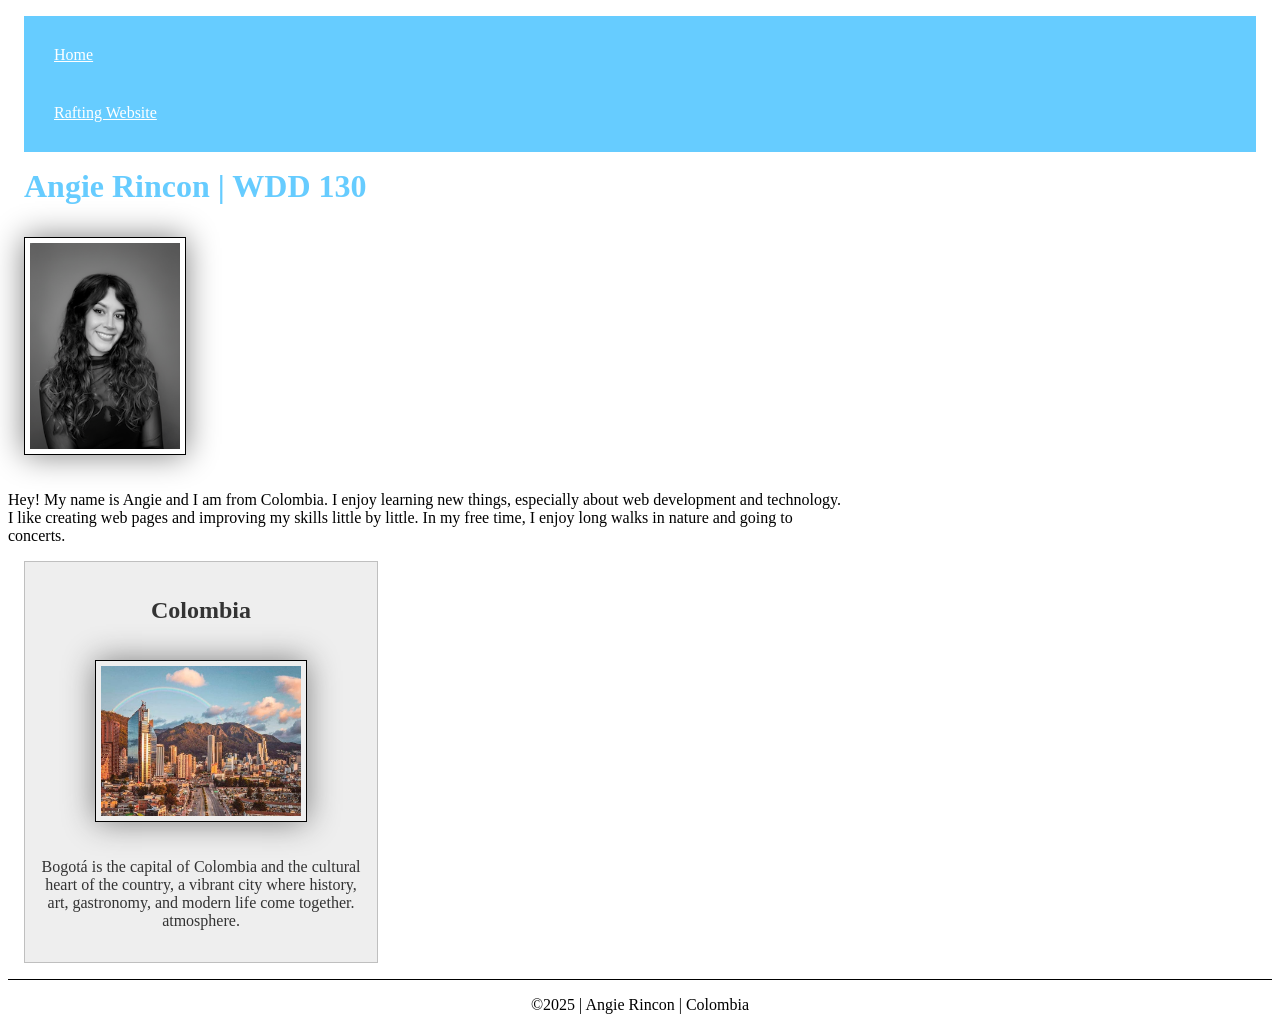
<file: index.html>
<!DOCTYPE html>
<html lang="en">

<head>
    <link rel="stylesheet" href="styles/styles.css">
    <meta charset="UTF-8">
    <meta name="viewport" content="width=device-width, initial-scale=1.0">
    <title>Angie Rincon | WDD 130</title>
    <meta name="description"
      content="Angie Tatiana WDD130 course home page, learning web development and building projects with HTML and CSS.">
    <meta name="author" content="Angie Rincon">
</head>

<body>
    <header>
        <nav>
            <a href="#">Home</a>
            <a href="wwr/about.html">Rafting Website</a>
        </nav>
    </header>
    <main>
        <h1>Angie Rincon | WDD 130</h1>
        <img src="images/profile.png" alt="Angie Rincon profile picture" width="200">
        <p>Hey! My name is Angie and I am from Colombia. I enjoy learning new things,
            especially
            about web development and technology. I like creating web
            pages and improving my skills little by little. In my free time, I enjoy long walks in
            nature and going to concerts.</p>
    </main>
    <aside>
        <h2>Colombia</h2>
        <img src="images/bogota-city.jpg" alt="Bogota city landscape">
        <p>Bogotá is the capital of Colombia and the cultural heart of the country, a vibrant city
            where history, art, gastronomy, and modern life come together.
            atmosphere.</p>

    </aside>
    <footer>
        <p>©2025 | Angie Rincon | Colombia</p>
    </footer>

</body>

</html>
</file>
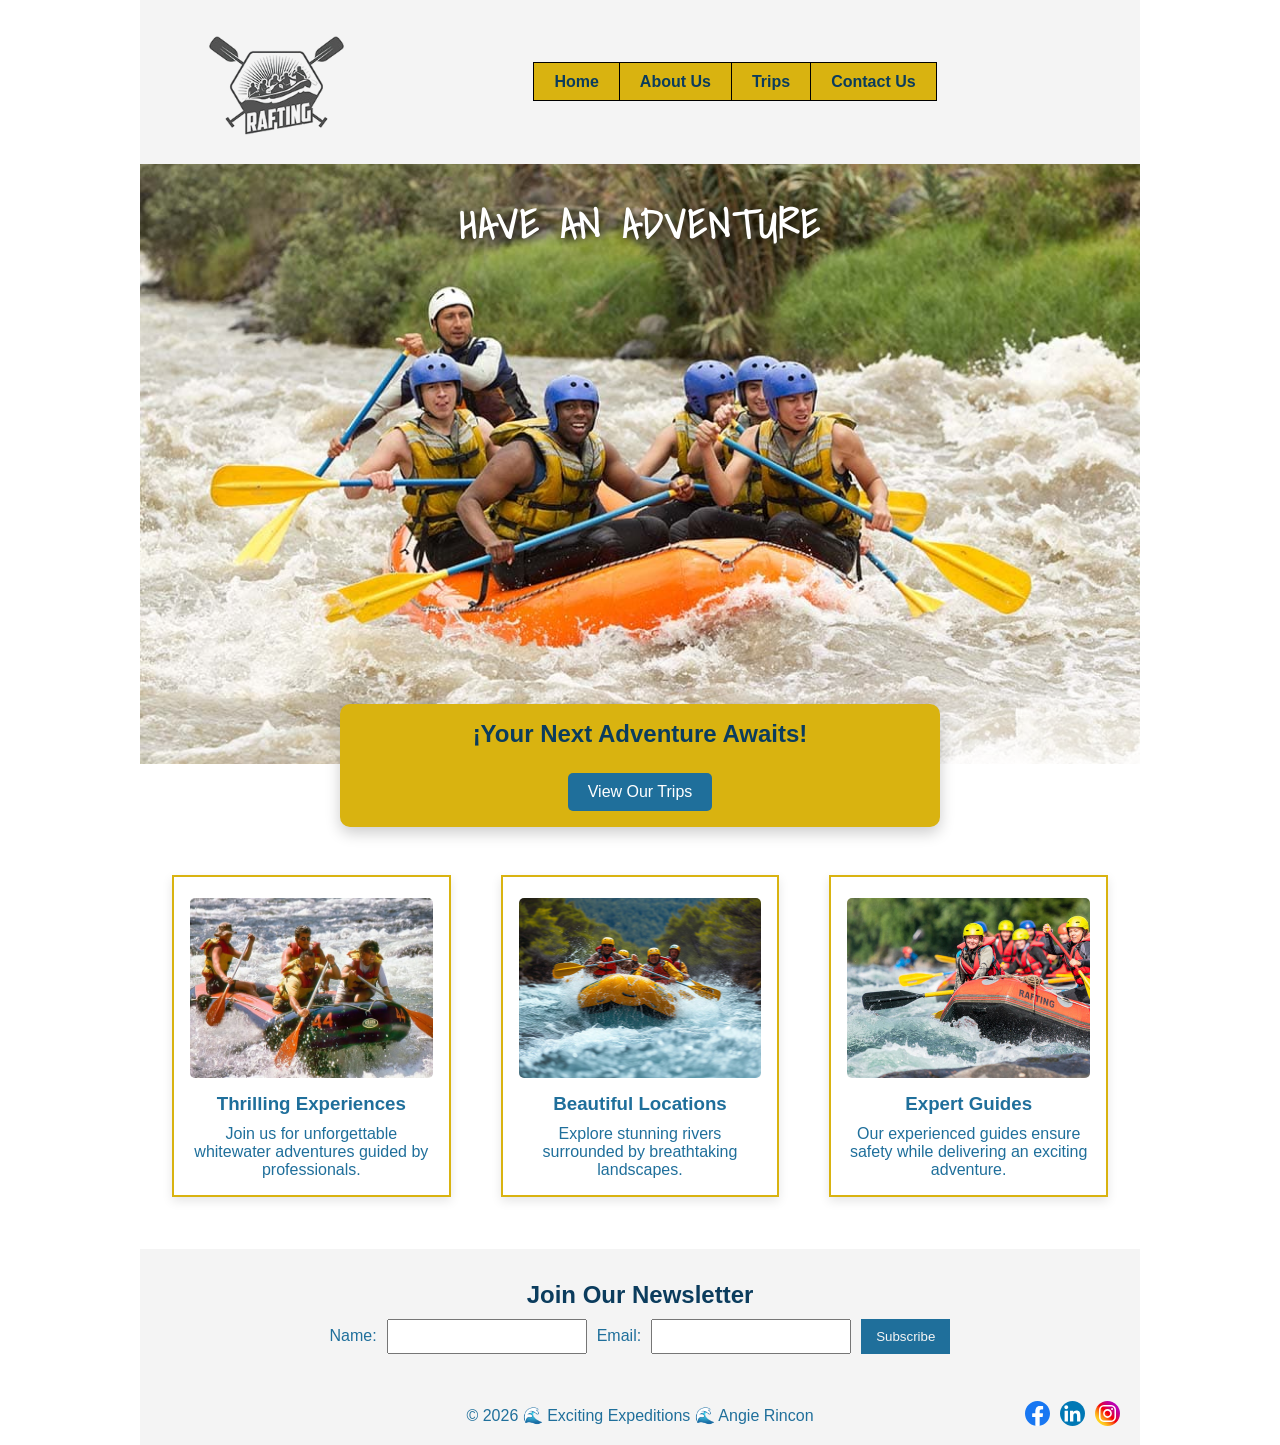
<file: wwr/index.html>
<!DOCTYPE html>
<html lang="en-US">

<head>
    <meta charset="UTF-8">
    <meta name="viewport" content="width=device-width, initial-scale=1.0">
    <title>Home | Exciting Expeditions</title>
    <meta name="description" content="Home page for Exciting Expeditions rafting adventures">
    <meta name="author" content="Angie Rincon">

    <link rel="stylesheet" href="styles/rafting.css">
</head>

<body>

    <div class="container">

        <header>
            <img src="images/logo.png" alt="Exciting Expeditions Logo">

            <nav>
                <ul>
                    <li><a href="index.html">Home</a></li>
                    <li><a href="about.html">About Us</a></li>
                    <li><a href="trips.html">Trips</a></li>
                    <li><a href="contact.html">Contact Us</a></li>
                </ul>
            </nav>
        </header>

        <main>

            <!-- HERO -->
            <div class="hero home-hero">
                <img src="images/hero-index.jpg" alt="Rafting adventure">
                <h1 class="home-hero-title">HAVE AN ADVENTURE</h1>
                <link
                  href="https://fonts.googleapis.com/css2?family=Shadows+Into+Light&display=swap"
                  rel="stylesheet">

            </div>

            <!-- CTA SECTION -->

            <section class="cta-section">
                <h2>¡Your Next Adventure Awaits!</h2>
                <a href="trips.html" class="cta-btn">View Our Trips</a>
            </section>

            <!-- GRID CONTENT -->
            <section class="home-grid">

                <div class="grid-item">
                    <img src="images/raft1.jpg" alt="Rafting experience">
                    <h3>Thrilling Experiences</h3>
                    <p>Join us for unforgettable whitewater adventures guided by professionals.</p>
                </div>

                <div class="grid-item">
                    <img src="images/raft2.jpg" alt="Nature scenery">
                    <h3>Beautiful Locations</h3>
                    <p>Explore stunning rivers surrounded by breathtaking landscapes.</p>
                </div>

                <div class="grid-item">
                    <img src="images/raft3.jpg" alt="Expert guides">
                    <h3>Expert Guides</h3>
                    <p>Our experienced guides ensure safety while delivering an exciting adventure.
                    </p>
                </div>


            </section>

            <!-- NEWSLETTER -->
            <section class="newsletter">
                <h2>Join Our Newsletter</h2>

                <form>
                    <label for="name">Name:</label>
                    <input type="text" id="name" name="name" required>

                    <label for="email">Email:</label>
                    <input type="email" id="email" name="email" required>

                    <button type="submit">Subscribe</button>
                </form>
            </section>

        </main>

        <footer>
            <p>© 2026 🌊 Exciting Expeditions 🌊 Angie Rincon</p>

            <nav class="socialmedia">
                <a href="#"><img src="images/facebook.svg" alt="Facebook"></a>
                <a href="#"><img src="images/linkedin.svg" alt="LinkedIn"></a>
                <a href="#"><img src="images/instagram.svg" alt="Instagram"></a>
            </nav>
        </footer>

    </div>

</body>

</html>
</file>
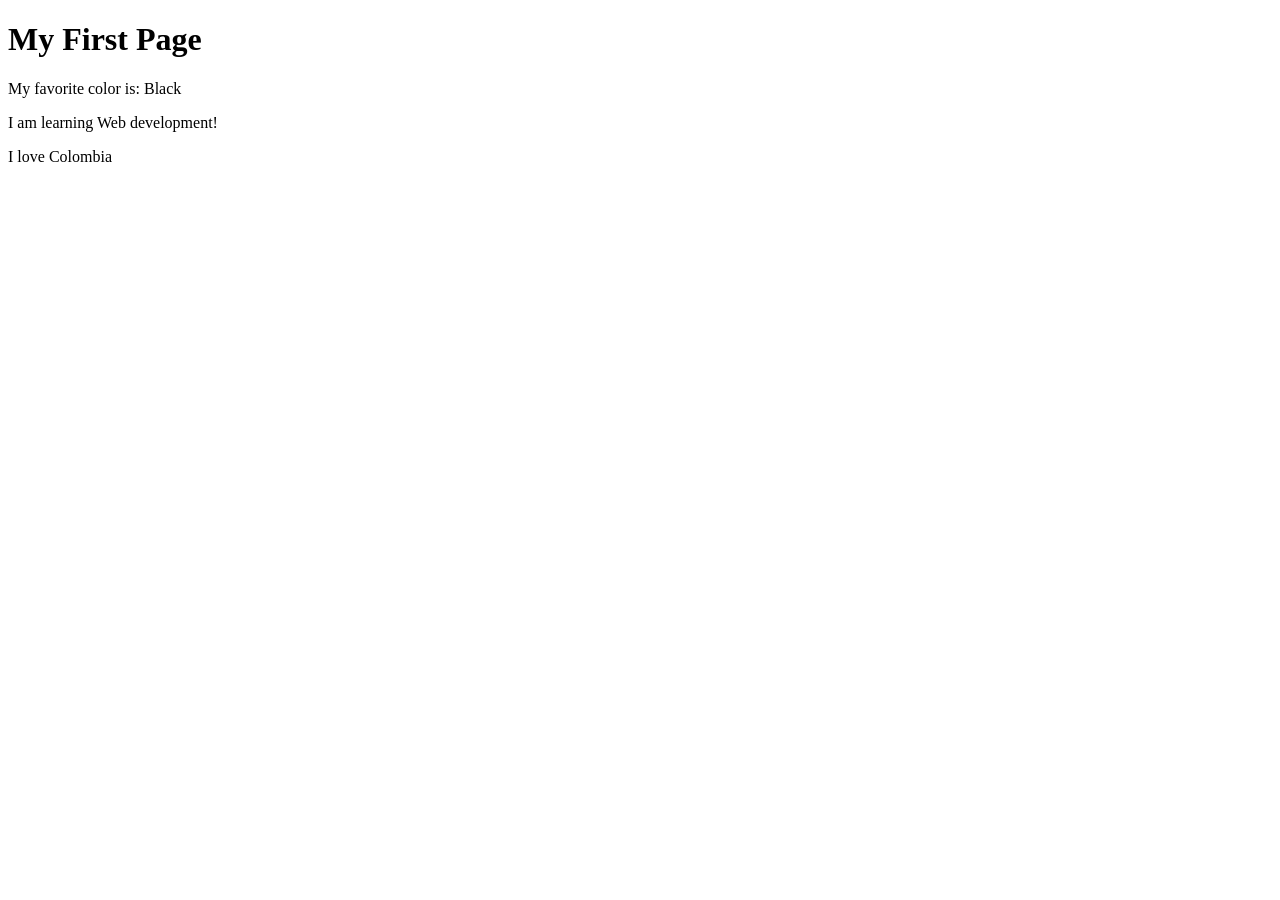
<file: week01/first-page.html>
<!DOCTYPE html>
<html lang="en">

<head>
    <meta charset="UTF-8">
    <meta name="viewport" content="width=device-width, initial-scale=1.0">
    <title>My First Page</title>
</head>

<body>
    <h1>My First Page</h1>
    <p>My favorite color is: Black</p>
    <p>I am learning Web development!</p>
    <p>I love Colombia</p>
</body>

</html>
</file>
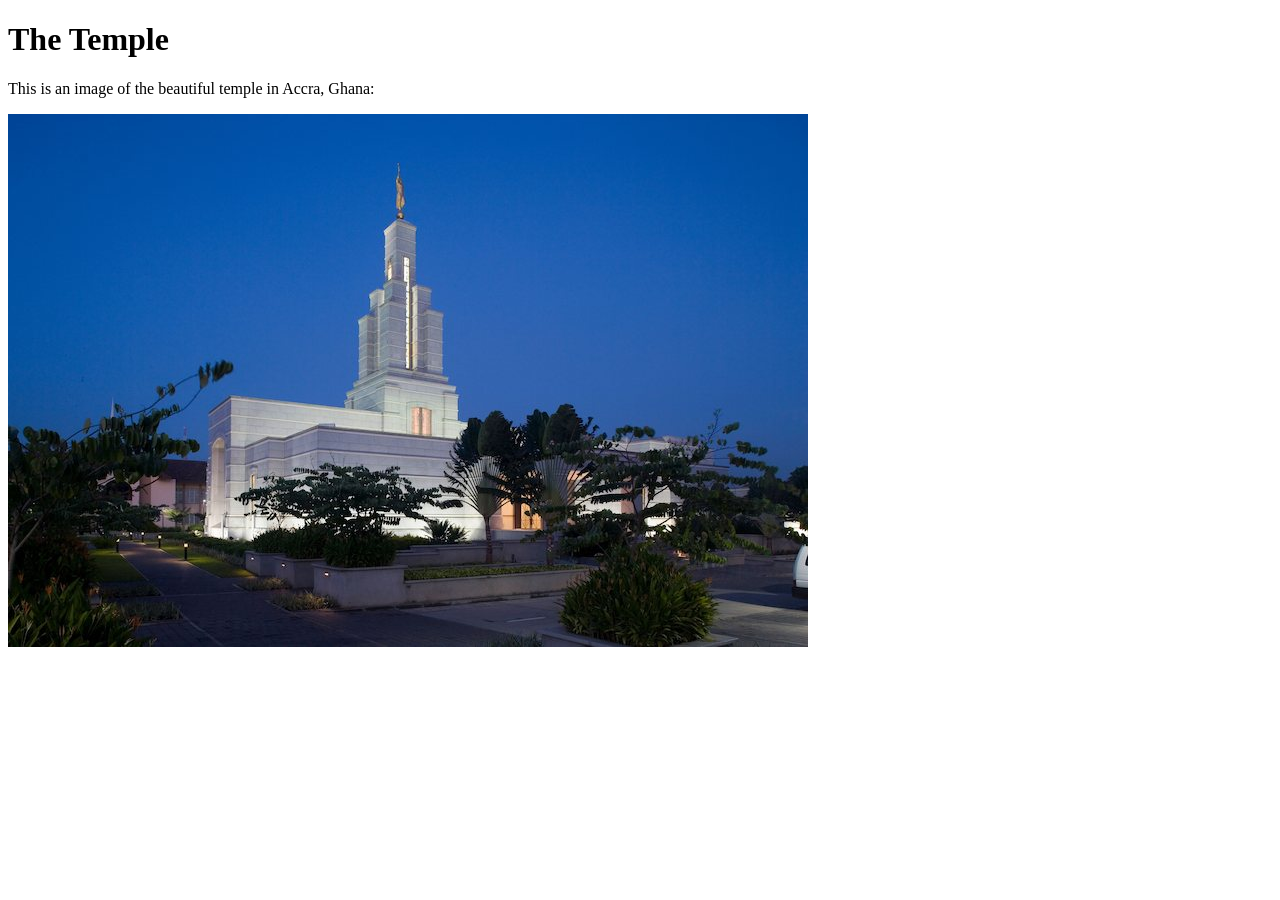
<file: week01/images-solution.html>
<!DOCTYPE html>
<html lang="en">
<head>
    <meta charset="UTF-8">
    <meta name="viewport" content="width=device-width, initial-scale=1.0">
    <title>Temple Image</title>
</head>
<body>
    <h1>The Temple</h1>
    <p>This is an image of the beautiful temple in Accra, Ghana:</p>
    <img src="images/temple-small.jpg" alt="The Accra Ghana Temple">
    
</body>
</html>
</file>
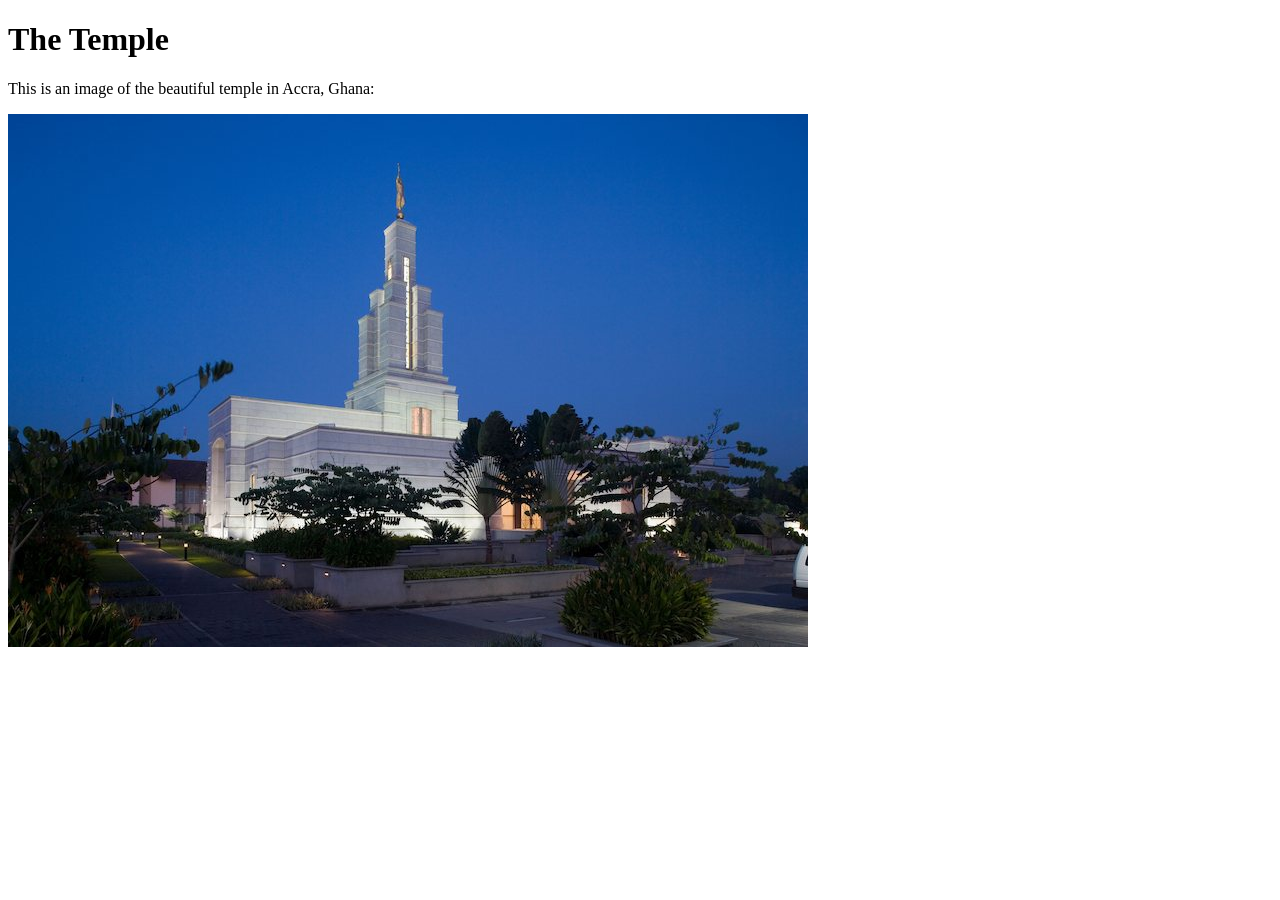
<file: week01/images.html>
<!DOCTYPE html>
<html lang="en">

<head>
    <meta charset="UTF-8">
    <meta name="viewport" content="width=device-width, initial-scale=1.0">
    <title>Temple Image</title>
</head>

<body>
    <h1>The Temple</h1>
    <p>This is an image of the beautiful temple in Accra, Ghana:</p>
    <img src="images/temple-small.jpg" alt="The Accra Ghana Temple">

</body>

</html>
</file>
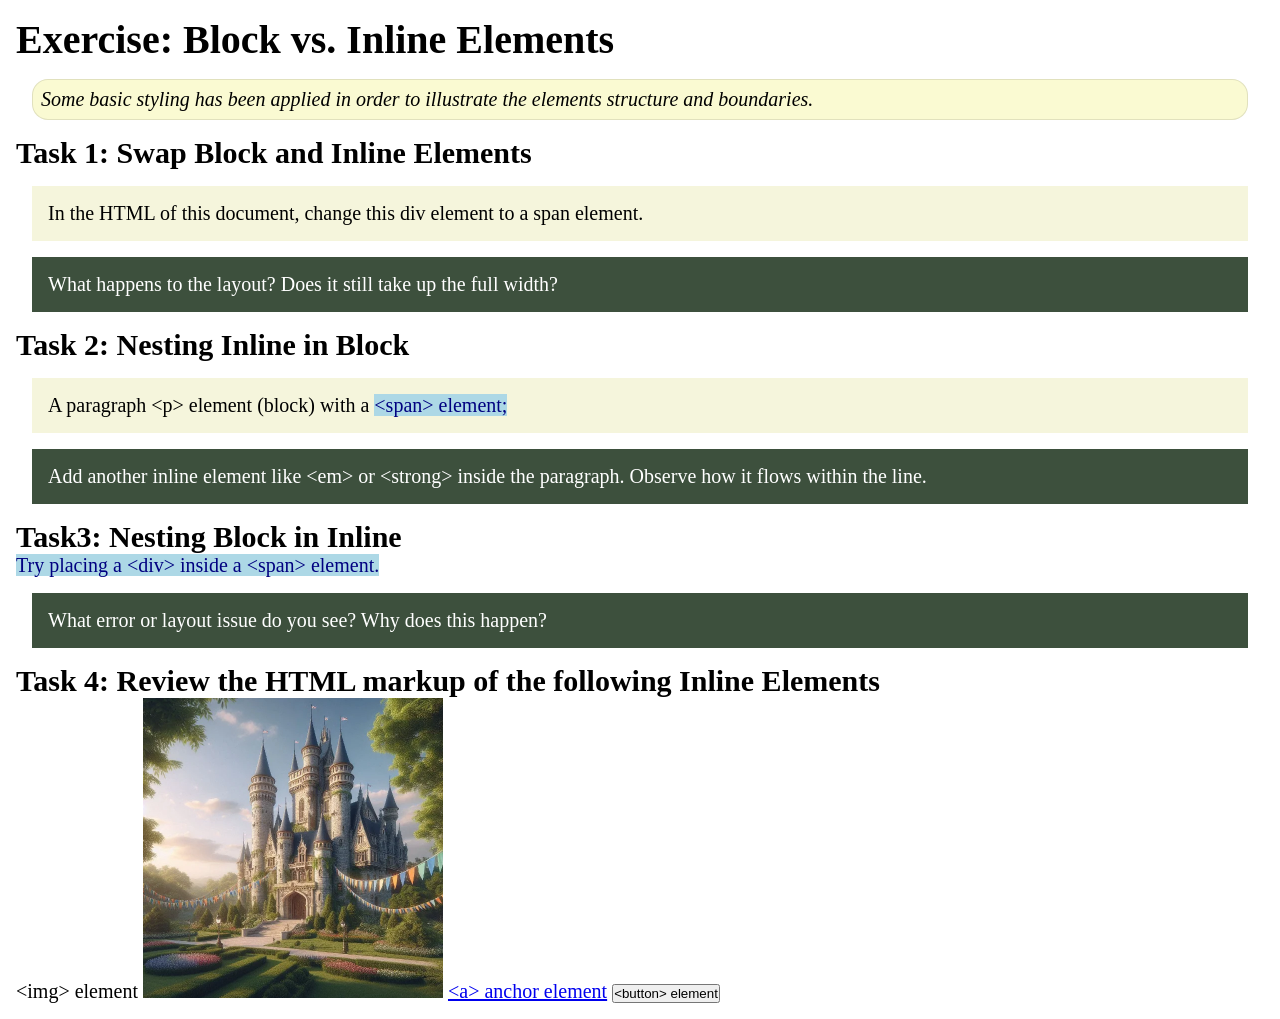
<file: week02/block-vs-inline.html>
<!DOCTYPE html>
<html lang="en">

<head>
    <meta charset="UTF-8">
    <meta name="viewport" content="width=device-width, initial-scale=1.0">
    <title>Exercise: Block vs. Inline Elements</title>
    <link rel="stylesheet" href="styles/block-vs-inline.css">
</head>

<body>
    <main>
        <h1>Exercise: Block vs. Inline Elements</h1>
        <p class="note">Some basic styling has been applied in order to illustrate the elements structure and
            boundaries.</p>

        <h2>Task 1: Swap Block and Inline Elements</h2>
        <div>In the HTML of this document, change this div element to a span element.</div>

        <p class="question">What happens to the layout? Does it still take up the full width?</p>

        <h2>Task 2: Nesting Inline in Block</h2>
        <p>A paragraph &lt;p&gt; element (block) with a <span>&lt;span&gt; element;</span></p>
        <p class="question">Add another inline element like &lt;em&gt; or &lt;strong&gt; inside the paragraph. Observe
            how it flows within the line.</p>

        <h2>Task3: Nesting Block in Inline</h2>
        <span>Try placing a &lt;div&gt; inside a &lt;span&gt; element.</span>
            <p class="question">What error or layout issue do you see? Why does this happen?</p>


            <h2>Task 4: Review the HTML markup of the following Inline Elements</h2>
        &lt;img&gt; element
        <img src="images/castle.webp" alt="placeholder image (images are inline)" width="300" height="300">
        <a href="https://churchofjesuschrist.org">&lt;a&gt; anchor element</a>
        <button type="button">&lt;button&gt; element</button>
    </main>
</body>

</html>
</file>
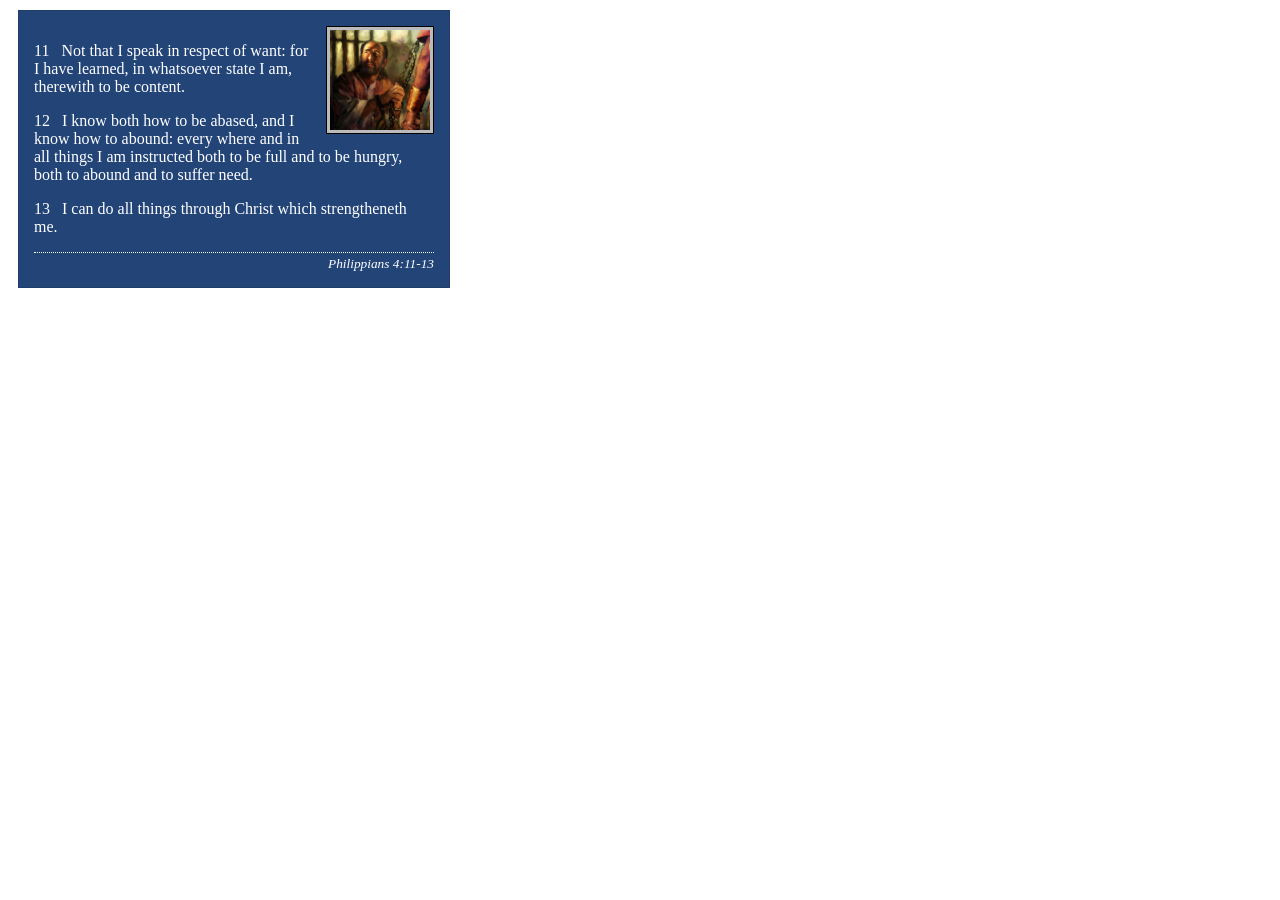
<file: week02/box-model-solution.html>
<!DOCTYPE html>
<html lang="en">
<head>
    <meta charset="UTF-8">
    <meta name="viewport" content="width=device-width, initial-scale=1.0">
    <title>Box Model Activity</title>
    <link rel="stylesheet" href="styles/box-model-solution.css">
</head>
<body>
    <main>
        <div class="callout">
            <img src="images/apostle-paul-imprisoned.webp" alt="Paul the Apostle - Imprisoned in Rome" width="200" height="200">
            <blockquote>
                <p>11 &nbsp; Not that I speak in respect of want: for I have learned, in whatsoever state I am, therewith to be content.</p>
                <p>12 &nbsp; I know both how to be abased, and I know how to abound: every where and in all things I am instructed both to be full and to be hungry, both to abound and to suffer need.</p>
                <p>13 &nbsp; I can do all things through Christ which strengtheneth me.</p>
            </blockquote>
            <cite>Philippians 4:11-13</cite>
        </div>
    </main>
</body>
</html>
</file>
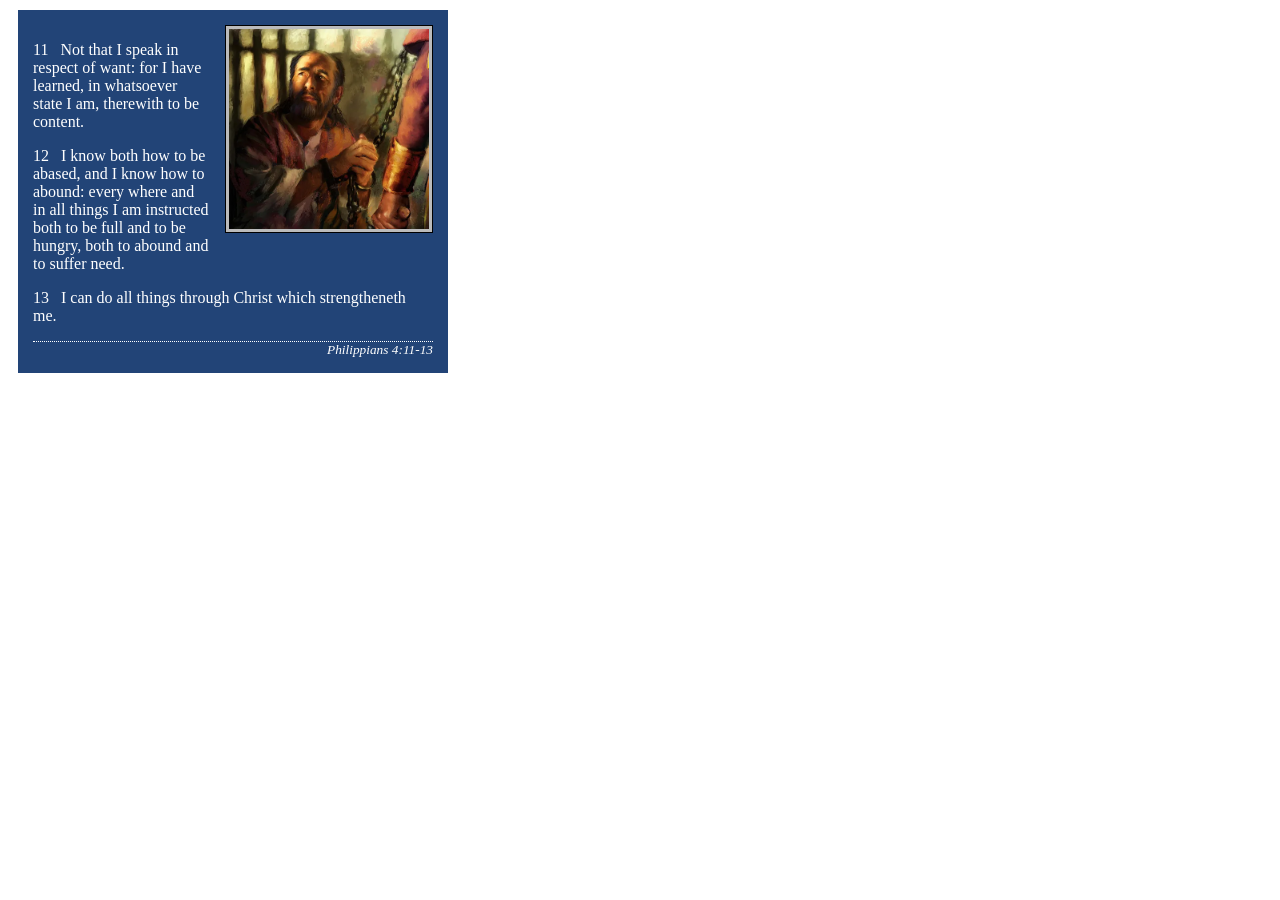
<file: week02/box-model.html>
<!DOCTYPE html>
<html lang="en">

<head>
    <meta charset="UTF-8">
    <meta name="viewport" content="width=device-width, initial-scale=1.0">
    <title>Box Model Activity</title>
    <link rel="stylesheet" href="styles/box-model.css">
</head>

<body>
    <main>
        <div class="callout">
            <img src="images/apostle-paul-imprisoned.webp"
              alt="Paul the Apostle - Imprisoned in Rome" width="200" height="200">
            <blockquote>
                <p>11 &nbsp; Not that I speak in respect of want: for I have learned, in whatsoever
                    state I am, therewith to be content.</p>
                <p>12 &nbsp; I know both how to be abased, and I know how to abound: every where and
                    in all things I am instructed both to be full and to be hungry, both to abound
                    and to suffer need.</p>
                <p>13 &nbsp; I can do all things through Christ which strengtheneth me.</p>
            </blockquote>
            <cite>Philippians 4:11-13</cite>
        </div>
    </main>
</body>

</html>
</file>
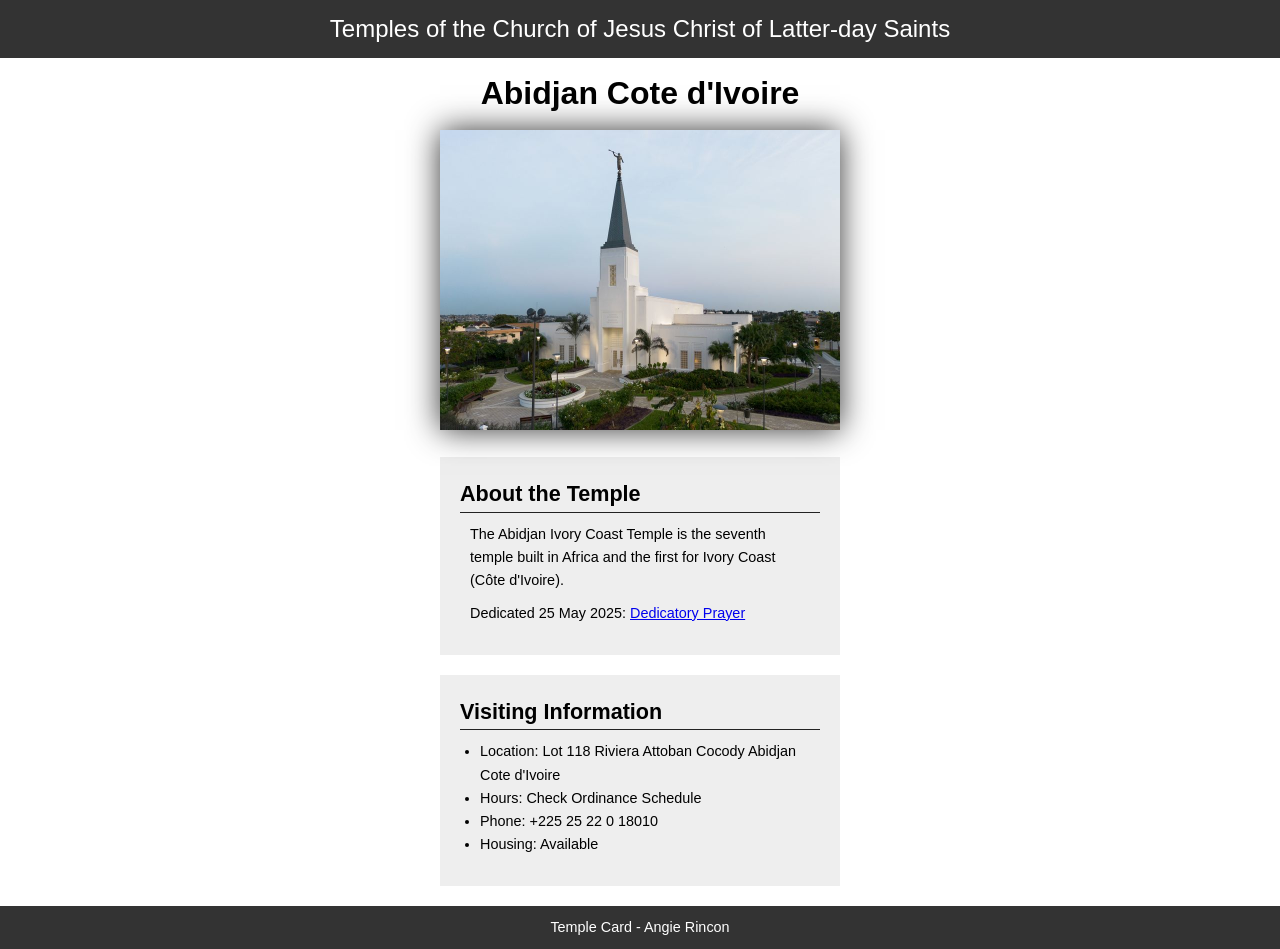
<file: week02/temple.html>
<!DOCTYPE html>
<html lang="en">

<head>
    <meta charset="UTF-8">
    <meta name="viewport" content="width=device-width, initial-scale=1.0">
    <title>Temple Card - Abidjan Cote d'Ivoire</title>
    <link rel="stylesheet" href="styles/temple.css">
</head>

<body>
    <header>
        <p>Temples of the Church of Jesus Christ of Latter-day Saints</p>
    </header>
    <main>
        <h1>Abidjan Cote d'Ivoire</h1>
        <picture>
            <img src="images/abidjan-ivory-coast.jpeg" alt="Abidjan Cote d'Ivoire Temple">
        </picture>
        <section>
            <h2>About the Temple</h2>
            <p>The Abidjan Ivory Coast Temple is the seventh temple built in Africa and the first
                for Ivory Coast (Côte
                d'Ivoire).</p>
            <p>Dedicated 25 May 2025: <a
                  href="https://www.churchofjesuschrist.org/temples/dedicatory-prayer/abidjan-ivory-coast-temple/2025-05-25?lang=eng"
                  target="_blank" rel="noopener noreferrer">Dedicatory Prayer</a></p>
        </section>
        <section>
            <h2>Visiting Information</h2>
            <ul>
                <li>Location: Lot 118 Riviera Attoban Cocody Abidjan Cote d'Ivoire</li>
                <li>Hours: Check Ordinance Schedule</li>
                <li>Phone: +225 25 22 0 18010</li>
                <li>Housing: Available</li>
            </ul>
        </section>
    </main>
    <footer>
        <p>Temple Card - Angie Rincon</p>
    </footer>
</body>

</html>
</file>
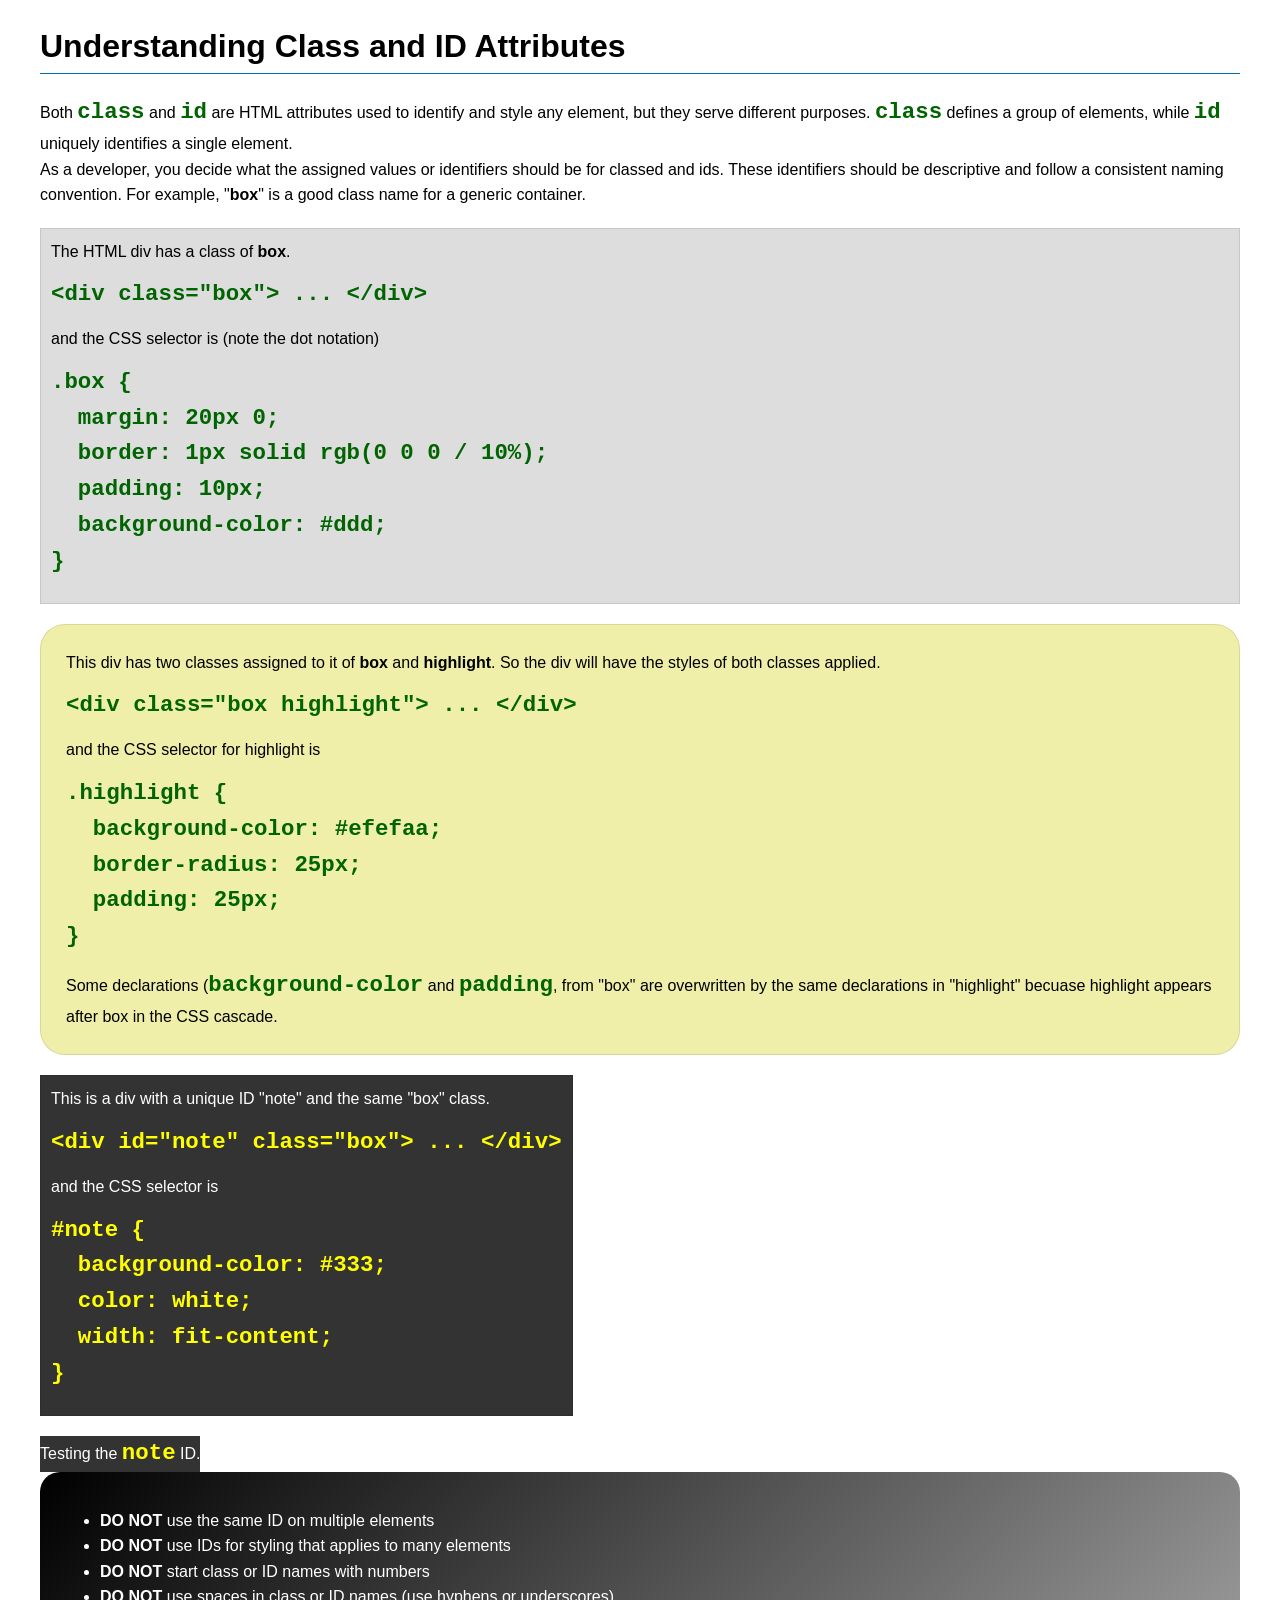
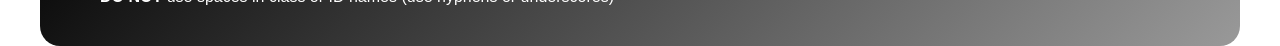
<file: week03/class-and-id.html>
<!DOCTYPE html>
<html lang="en">

<head>
    <meta charset="UTF-8">
    <meta name="viewport" content="width=device-width, initial-scale=1.0">
    <title>Class vs ID Attributes</title>
    <link rel="stylesheet" href="styles/class-and-id.css">
</head>

<body>
    <h1>Understanding Class and ID Attributes</h1>
    <p>Both <code>class</code> and <code>id</code> are HTML attributes used to identify and style any element, but they
        serve different purposes. <code>class</code> defines a group of elements, while <code>id</code> uniquely
        identifies a single element.</p>
    <p>As a developer, you decide what the assigned values or identifiers should be for classed and ids. These
        identifiers should be
        descriptive and follow a consistent naming convention. For example, "<strong>box</strong>" is a good class name
        for a generic container.</p>
    <div class="box">
        <p>The HTML div has a class of <strong>box</strong>.</p>
        <pre><code class="html">&lt;div class="box"&gt; ... &lt;/div&gt;</code></pre>
        and the CSS selector is (note the dot notation)
        <pre><code class="css">.box {
  margin: 20px 0;
  border: 1px solid rgb(0 0 0 / 10%);
  padding: 10px;
  background-color: #ddd; 
}</code></pre>
    </div>

    <div class="box highlight">
        <p>This div has two classes assigned to it of <strong>box</strong> and <strong>highlight</strong>. So the div
            will have the styles of both classes applied.</p>
        <pre><code class="html">&lt;div class="box highlight"&gt; ... &lt;/div&gt;</code></pre>
        and the CSS selector for highlight is
        <pre><code class="css">.highlight {
  background-color: #efefaa;
  border-radius: 25px;
  padding: 25px;
}</code></pre>
<p>Some declarations (<code>background-color</code> and <code>padding</code>, from "box" are overwritten by the same declarations in "highlight" becuase highlight appears after box in the CSS cascade.</p>
    </div>

    <div id="note" class="box">
        <p>This is a div with a unique ID "note" and the same "box" class.</p>
        <pre><code class="html">&lt;div id="note" class="box"&gt; ... &lt;/div&gt;</code></pre>
        and the CSS selector is
        <pre><code class="css">#note {
  background-color: #333;
  color: white;
  width: fit-content;
}</code></pre>
    </div>

    <div id="note">
        <p>Testing the <code>note</code> ID.</p>
    </div>

    <section id="best-practice">
        <ul>
            <li><strong>DO NOT</strong> use the same ID on multiple elements</li>
            <li><strong>DO NOT</strong> use IDs for styling that applies to many elements</li>
            <li><strong>DO NOT</strong> start class or ID names with numbers</li>
            <li><strong>DO NOT</strong> use spaces in class or ID names (use hyphens or underscores)</li>
        </ul>
    </section>




</body>

</html>
</file>
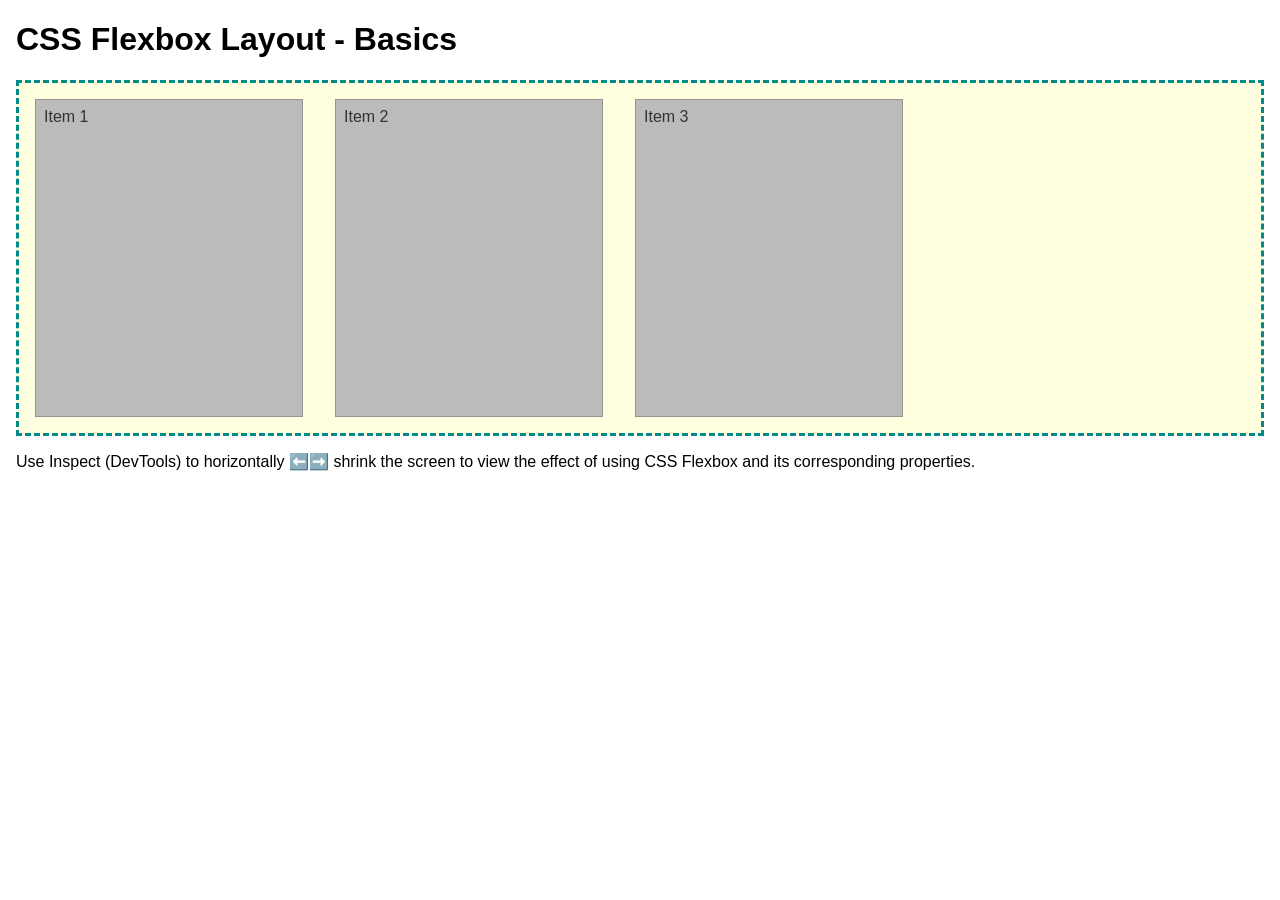
<file: week04/flexbox-layout.html>
<!DOCTYPE html>
<html lang="en">
<head>
    <meta charset="UTF-8">
    <meta name="viewport" content="width=device-width, initial-scale=1.0">
    <title>CSS Flexbox Layout - Basics</title>
    <link rel="stylesheet" href="styles/flexbox.css">
</head>
<body>
    <main>
        <h1>CSS Flexbox Layout - Basics</h1>
        <div class="flex-container">
            <div class="flex-item item1">Item 1</div>
            <div class="flex-item item2">Item 2</div>
            <div class="flex-item item3">Item 3</div>
        </div>
        <p>Use Inspect (DevTools) to horizontally ⬅️➡️ shrink the screen to view the effect of using CSS Flexbox and its corresponding properties.</p>
    </main>
</body>
</html>
</file>
<file: styles/styles.css>
nav {
    margin: 1rem;
    background-color: #66ccff;
    padding: 10px;
}

nav a {
    color: white;
    display: block;
    padding: 20px;
}

h1 {
    color: #66ccff;
    margin: 1rem;
}

img {
    width: 150px;
    height: auto;
    margin: 1rem;
    border: 1px solid black;
    padding: 5px;
    box-shadow: 0 0 30px gray;
}

p {
    padding: 0;
}

main {
    max-width: 840px;
}

main img {
    width: 150px;
    height: auto;
    border: 1px solid black;
    padding: 5px;
    box-shadow: 0 0 30px gray;
}

aside {
    width: 20rem;
    margin: 1rem;
    border: 1px solid rgb(0 0 0 /0.2);
    padding: 1rem;
    background-color: #eee;
    color: #333;
    text-align: center;
}

aside img {
    width: 200px;
    height: auto;
}

footer {
    margin-top: 15px;
    border-top: 1px solid #000;
    text-align: center;
}
</file>
<file: wwr/styles/rafting.css>
:root {
    --primary-color: #0b3c5d;
    --secondary-color: #1f6f9b;
    --accent-color: #d9b310;
    --light-color: #f4f4f4;
}

.container {
    max-width: 1000px;
    margin: 0 auto;
}

* {
    margin: 0;
    padding: 0;
    box-sizing: border-box;
}

body {
    font-family: Arial, Helvetica, sans-serif;
    color: var(--secondary-color);
}

/* HEADER */
header {
    display: grid;
    grid-template-columns: auto 1fr;
    align-items: center;
    padding: 20px;
    background-color: var(--light-color);
}

header img {
    width: 150px;
    margin-left: 40px;
}

nav ul {
    display: flex;
    justify-content: center;
    list-style: none;
}

header nav a {
    text-decoration: none;
    color: var(--primary-color);
    font-weight: bold;
    padding: 10px 20px;
    border: 1px solid #000;
    background-color: var(--accent-color);
}

nav li:not(:last-child) a {
    border-right: none;
}

/*** ABOUT PAGE ***/

.hero {
    position: relative;

}

.hero img {
    width: 100%;
    display: block;

}

.about-title {
    position: absolute;
    top: 20px;
    left: 50%;
    transform: translateX(-50%);
    color: white;
    background-color: rgba(0, 0, 0, 0.5);
    padding: 10px;
}

.hero article {
    position: absolute;
    top: 100px;
    left: 50%;
    transform: translateX(-50%);
    width: 80%;
    background-color: rgba(255, 255, 255, 0.8);
    padding: 15px;
    display: flex;
    align-items: center;
}

.hero article img {
    width: 100px;
    order: 2;
    margin-left: 15px;
    margin-right: 0;
    float: right
}

section {
    padding: 20px;
}

.visually-hidden {
    position: absolute;
    left: -9999px;
}

h2 {
    margin-bottom: 10px;
    color: var(--primary-color);
    text-align: center;
}

section img {
    width: 150px;
    margin: 5px;
}

.adventure {
    display: flex;
    justify-content: space-around;
    flex-wrap: wrap;
    gap: 10px;
}

.adventure figure {
    text-align: center;
}

.adventure img {
    width: 150px;
    height: 120px;
    object-fit: cover;
}

.history-content {
    display: grid;
    grid-template-columns: 1fr 200px 1fr;
    align-items: center;
    gap: 20px;
    margin-top: 15px;
}

.history-content img {
    width: 100%;
    margin-left: 0px;
    margin-right: 15px;
}

.history-content p {
    text-align: justify;
}

/*** CONTACT PAGE ***/

/* INFO */
.contact-info {
    text-align: center;
    margin: 20px 0;
}

/* GRID */
.contact-grid {
    display: grid;
    grid-template-columns: 1fr 1fr;
    gap: 20px;
}

/* FORM */
.contact-form {
    display: flex;
    flex-direction: column;
    gap: 12px;
}

.form-group {
    display: grid;
    grid-template-columns: 150px 1fr;
    align-items: center;
    gap: 10px;
}

.form-group input,
.form-group textarea {
    width: 100%;
    padding: 8px;
}

.form-group textarea {
    height: 100px;
}

.form-group.full {
    display: flex;
    flex-direction: column;
    align-items: flex-start;
}

.map iframe {
    border: 0;
    width: 100%;
    height: 300px;
}

/* RADIO */
.radio-group {
    display: flex;
    flex-direction: column;
    gap: 6px;
    align-items: flex-start;
}

.radio-group label {
    display: inline-flex;
    align-items: center;
    gap: 6px;
    white-space: nowrap;
}

.radio-group input[type="radio"] {
    margin: 0;
}

/* CHECKBOX */
.checkbox {
    align-items: start;
}

.checkbox label {
    display: flex;
    align-items: center;
    gap: 8px;
    white-space: nowrap;
}

/* BUTTON */
.form-group.full button {
    width: 100%;
    padding: 10px;
    background-color: var(--primary-color);
    color: white;
    border: none;
    cursor: pointer;
}

/* EMPLOYEES */
.employee-grid {
    display: flex;
    justify-content: center;
    align-items: flex-start;
    gap: 30px;
    overflow: hidden;
}

.employee-grid img {
    width: 120px;
    height: 120px;
    object-fit: cover;
    border-radius: 50%;
}

.employee-grid figure {
    text-align: center;
    max-width: 200px;
    flex: 1;
}

.employee-grid figcaption {
    margin-top: 10px;
    font-size: 0.9rem;
}

.employee-grid strong {
    font-size: 1rem;
}

.employee-grid small {
    display: block;
    margin-top: 5px;
    color: #555;
}

/* FOOTER */
footer {
    position: relative;
    display: flex;
    justify-content: space-between;
    align-items: center;
    padding: 15px 20px;
    background-color: var(--light-color);
}

footer p {
    position: absolute;
    left: 50%;
    transform: translateX(-50%);
}

.socialmedia {
    margin-left: auto;
    display: flex;
    gap: 10px;
}

.socialmedia img {
    width: 25px;
}

/*** INDEX PAGE ***/

/* HERO HOME */
.home-hero {
    position: relative;
    text-align: center;
    overflow: hidden;
}

.home-hero::after {
    content: "";
    position: absolute;
    bottom: -40px;
    width: 100%;
    height: 140px;

    background: linear-gradient(to bottom, rgba(255, 255, 255, 0) 0%, white 100%);
    border-radius: 50% 50% 0 0;
}

.home-hero img {
    width: 100%;
    height: 600px;
    object-fit: cover;
}

.home-hero h1 {
    position: absolute;
    top: 10%;
    left: 50%;
    transform: translate(-50%, -50%);
    color: white;
    font-size: 2.5rem;
}

.home-hero-title {
    position: absolute;
    top: 40%;
    left: 50%;
    transform: translate(-50%, -50%);
    text-shadow: 2px 2px 8px rgba(0, 0, 0, 0.7);
    font-family: 'Shadows Into Light', cursive;
    letter-spacing: 2px;

    color: white;
    font-size: 3rem;
    text-align: center;
}

.cta-button {
    position: absolute;
    top: 55%;
    left: 50%;
    transform: translate(-50%, -50%);
    background-color: #0077b6;
    color: white;
    padding: 10px 20px;
    text-decoration: none;
    border-radius: 5px;
}

/* CTA SECTION */
.cta-section {
    position: relative;
    background-color: var(--accent-color);
    text-align: center;

    padding: 1rem;
    width: 60%;
    margin: -60px auto 1rem auto;

    border-radius: 10px;
    box-shadow: 0 6px 15px rgba(0, 0, 0, 0.2);
}

.cta-section h2 {
    margin-bottom: 15px;
}

.cta-btn {
    display: inline-block;
    background-color: var(--secondary-color);
    color: white;
    padding: 10px 20px;
    text-decoration: none;
    border-radius: 5px;
}

/* NEWSLETTER */
.newsletter {
    text-align: center;
    padding: 2rem;
    background-color: var(--light-color);
}

.newsletter form {
    display: flex;
    justify-content: center;
    align-items: center;
    gap: 10px;
}

.newsletter input {
    padding: 8px;
    width: 200px;
}

.newsletter button {
    padding: 10px 15px;
    background-color: var(--secondary-color);
    color: var(--light-color);
    border: none;
    cursor: pointer;
}

/* GRID */
.home-grid {
    display: grid;
    grid-template-columns: 1fr 1fr 1fr;
    gap: 50px;
    padding: 2rem;
    margin-bottom: 20px;
}

.grid-item {
    text-align: center;
    padding: 1rem;
    border: 2px solid var(--accent-color);
    box-shadow: 0 4px 10px rgba(0, 0, 0, 0.1);
    display: flex;
    flex-direction: column;
    align-items: center;
}

.grid-item img {
    width: 100%;
    height: 180px;
    object-fit: cover;
    border-radius: 5px;
}

.grid-item h3 {
    margin-top: 10px;
    margin-bottom: 10px;
}

/*** TRIPS PAGE ***/

/* HERO TRIPS */
.trips-hero {
    position: relative;
}

.trips-hero img {
    width: 100%;
    height: 600px;
    object-fit: cover;
}

/* CTA */
.trips-cta {
    text-align: center;
    background-color: var(--accent-color);
    padding: 2rem;
    margin: 2rem;
    border-radius: 10px;
}

.cta-btn {
    display: inline-block;
    margin-top: 10px;
    background-color: var(--secondary-color);
    color: white;
    padding: 10px 20px;
    text-decoration: none;
    border-radius: 5px;
}

/* GRID TRIPS */
.trips-grid {
    display: grid;
    grid-template-columns: 1fr 1fr 1fr;
    gap: 50px;
    padding: 2rem;
    margin-bottom: 20px;
}

.trip-card {
    text-align: center;
    padding: 1rem;
    border: 2px solid var(--accent-color);
    box-shadow: 0 4px 10px rgba(0, 0, 0, 0.1);
    display: flex;
    flex-direction: column;
    align-items: center;
}

.trip-card img {
    width: 100%;
    height: 180px;
    object-fit: cover;
    border-radius: 5px;
}

/* TABLE */
.trips-table-section {
    padding: 2rem;
    text-align: center;
}

.trips-table {
    width: 80%;
    margin: auto;
    border-collapse: collapse;
}

.trips-table th,
.trips-table td {
    border: 1px solid #333;
    padding: 10px;
}

.trips-table th {
    background-color: var(--secondary-color);
    color: white;
}
</file>
<file: week02/styles/block-vs-inline.css>
* {
    margin: 0;
    padding: 0;
}

body {
    font-size: 20px;
    margin: 1rem;
}

p,
div {
    background-color: beige;
    margin: 1rem;
    padding: 1rem;
}

span {
    color: navy;
    background-color: lightblue;
}

code {
    margin: 0;
    padding: 0;
    color: green;
    font-size: 1.2rem;
}

.note {
    font-style: italic;
    background-color: lightgoldenrodyellow;
    border-radius: 1rem;
    border: 1px solid rgb(0 0 0 / 10%);
    margin: 1rem;
    padding: .5rem;
}

.question {
    background-color: #3d503d;
    color: #fff;
}
</file>
<file: week02/styles/box-model-solution.css>
.callout {
    max-width: 400px;
    margin: 10px;
    border: 1px solid rgba(0, 0, 0, .1);
    padding: 15px;
    background-color: #247;
    color: #fff;
}

.callout img {
    float: right;
    margin: 0 0 10px 15px;
    border: 1px solid #000;
    padding: 3px;
    background-color: #bbb;
    width: 100px;
    height: auto;

}

blockquote {
    margin: 0;
}

cite {
    display: block;
    border-top: 1px dotted #fff;
    padding-top: 3px;
    text-align: right;
    font-size: smaller;
}
</file>
<file: week02/styles/box-model.css>
.callout {
    max-width: 400px;
    margin: 10px;
    border: 1px solid rgb(0, 0, 0 /0, 1);
    padding: 15px;
    background-color: #247;
    color: #ffff;

}

.callout img {
    float: right;
    margin: 0 0 10px 15px;
    border: 1px solid #000;
    padding: 3px;
    background-color: #bbb;
    width: 15 0px;
    height: auto;

}

blockquote {
    margin: 0;
}

cite {
    display: block;
    border-top: 1px dotted #ffff;
    text-align: right;
    font-size: smaller;

}
</file>
<file: week02/styles/temple.css>
* {
    margin: 0;
    padding: 0;

}

body {
    font-family: Arial, sans-serif;
    line-height: 1.6;
}

header,
footer {
    background-color: #333;
    color: #fff;
    padding: 10px;
    text-align: center;
    font-size: 1.5rem;
}

main {
    width: 400px;
    margin: 0 auto;
}

h1 {
    margin: 10px;
    text-align: center;
}

h2 {
    border-bottom: 1px solid #222;
}

img {
    width: 100%;
    height: auto;
    box-shadow: 0 0 30px #333;
}

section {
    margin: 20px 0;
    border: 1px solid rgb(0, 0, 0 / 100%);
    padding: 20px;
    background-color: #eee;
    font-size: .9rem;
}

section p {
    margin: 10px;
}

ul {
    margin: 10px 20px;
}

footer {
    font-size: .9rem;
}
</file>
<file: week03/styles/class-and-id.css>
body {
    font-family: Arial, sans-serif;
    line-height: 1.6;
    margin: 0;
    padding: 0 40px;
}

h1 {
    border-bottom: 1px solid rgb(0 110 182);
    padding-bottom: 0;
}



p {
    margin: 0;
}

code {
    color: darkgreen;
    font-weight: 700;
    font-size: 1.4rem;
}

/* Class examples - can be reused */

.box {
    margin: 20px 0;
    border: 1px solid rgb(0 0 0 / 10%);
    padding: 10px;
    background-color: #ddd; /* this is shorthand for #dddddd */
}

.highlight {
    background-color: #efefaa;
    border-radius: 25px;
    padding: 25px;
}

/* ID examples - should be unique */

#note {
    background-color: #333;
    color: white;
    width: fit-content;
}

#note code {
    color: yellow;
}

#best-practice {
    background: linear-gradient(135deg, #000 0%, #999 100%);
    color: white;
    border-radius: 20px;
    padding: 20px
}
</file>
<file: week04/styles/flexbox.css>
body {
    font-family: Helvetica, Arial, sans-serif;
    margin: 1rem;
}

.flex-container {
    border: 3px dashed darkcyan;
    background-color: lightyellow;
    display: flex;
    flex-wrap: wrap;
}

.flex-item {
    width: 250px;
    margin: 1rem;
    border: 1px solid rgb(0 0 0 / 20%);
    padding: 0.5rem;
    background-color: #bbb;
    color: #333;
}

.item1 {
    min-height: 100px;
}

.item2 {
    min-height: 200px;
}

.item3 {
    min-height: 300px;
}
</file>
